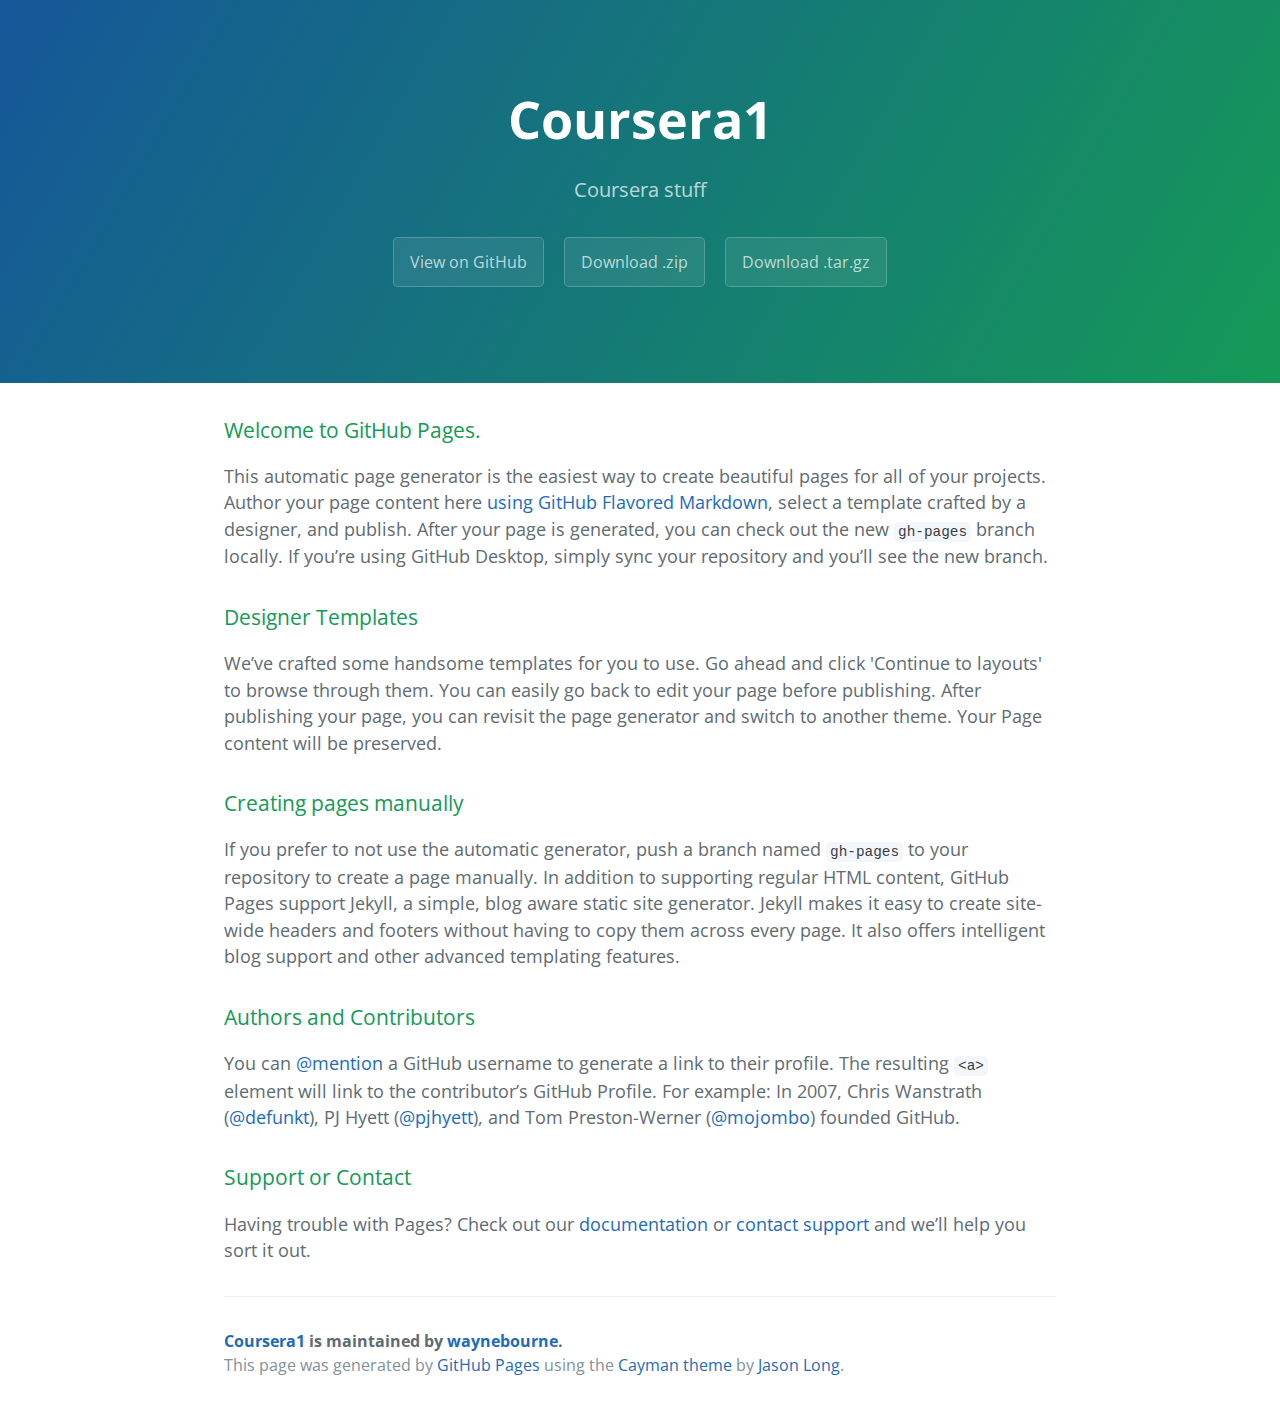
<file: index.html>
<!DOCTYPE html>
<html lang="en-us">
  <head>
    <meta charset="UTF-8">
    <title>Coursera1 by waynebourne</title>
    <meta name="viewport" content="width=device-width, initial-scale=1">
    <link rel="stylesheet" type="text/css" href="stylesheets/normalize.css" media="screen">
    <link href='https://fonts.googleapis.com/css?family=Open+Sans:400,700' rel='stylesheet' type='text/css'>
    <link rel="stylesheet" type="text/css" href="stylesheets/stylesheet.css" media="screen">
    <link rel="stylesheet" type="text/css" href="stylesheets/github-light.css" media="screen">
  </head>
  <body>
    <section class="page-header">
      <h1 class="project-name">Coursera1</h1>
      <h2 class="project-tagline">Coursera stuff</h2>
      <a href="https://github.com/waynebourne/coursera1" class="btn">View on GitHub</a>
      <a href="https://github.com/waynebourne/coursera1/zipball/master" class="btn">Download .zip</a>
      <a href="https://github.com/waynebourne/coursera1/tarball/master" class="btn">Download .tar.gz</a>
    </section>

    <section class="main-content">
      <h3>
<a id="welcome-to-github-pages" class="anchor" href="#welcome-to-github-pages" aria-hidden="true"><span aria-hidden="true" class="octicon octicon-link"></span></a>Welcome to GitHub Pages.</h3>

<p>This automatic page generator is the easiest way to create beautiful pages for all of your projects. Author your page content here <a href="https://guides.github.com/features/mastering-markdown/">using GitHub Flavored Markdown</a>, select a template crafted by a designer, and publish. After your page is generated, you can check out the new <code>gh-pages</code> branch locally. If you’re using GitHub Desktop, simply sync your repository and you’ll see the new branch.</p>

<h3>
<a id="designer-templates" class="anchor" href="#designer-templates" aria-hidden="true"><span aria-hidden="true" class="octicon octicon-link"></span></a>Designer Templates</h3>

<p>We’ve crafted some handsome templates for you to use. Go ahead and click 'Continue to layouts' to browse through them. You can easily go back to edit your page before publishing. After publishing your page, you can revisit the page generator and switch to another theme. Your Page content will be preserved.</p>

<h3>
<a id="creating-pages-manually" class="anchor" href="#creating-pages-manually" aria-hidden="true"><span aria-hidden="true" class="octicon octicon-link"></span></a>Creating pages manually</h3>

<p>If you prefer to not use the automatic generator, push a branch named <code>gh-pages</code> to your repository to create a page manually. In addition to supporting regular HTML content, GitHub Pages support Jekyll, a simple, blog aware static site generator. Jekyll makes it easy to create site-wide headers and footers without having to copy them across every page. It also offers intelligent blog support and other advanced templating features.</p>

<h3>
<a id="authors-and-contributors" class="anchor" href="#authors-and-contributors" aria-hidden="true"><span aria-hidden="true" class="octicon octicon-link"></span></a>Authors and Contributors</h3>

<p>You can <a href="https://help.github.com/articles/basic-writing-and-formatting-syntax/#mentioning-users-and-teams" class="user-mention">@mention</a> a GitHub username to generate a link to their profile. The resulting <code>&lt;a&gt;</code> element will link to the contributor’s GitHub Profile. For example: In 2007, Chris Wanstrath (<a href="https://github.com/defunkt" class="user-mention">@defunkt</a>), PJ Hyett (<a href="https://github.com/pjhyett" class="user-mention">@pjhyett</a>), and Tom Preston-Werner (<a href="https://github.com/mojombo" class="user-mention">@mojombo</a>) founded GitHub.</p>

<h3>
<a id="support-or-contact" class="anchor" href="#support-or-contact" aria-hidden="true"><span aria-hidden="true" class="octicon octicon-link"></span></a>Support or Contact</h3>

<p>Having trouble with Pages? Check out our <a href="https://help.github.com/pages">documentation</a> or <a href="https://github.com/contact">contact support</a> and we’ll help you sort it out.</p>

      <footer class="site-footer">
        <span class="site-footer-owner"><a href="https://github.com/waynebourne/coursera1">Coursera1</a> is maintained by <a href="https://github.com/waynebourne">waynebourne</a>.</span>

        <span class="site-footer-credits">This page was generated by <a href="https://pages.github.com">GitHub Pages</a> using the <a href="https://github.com/jasonlong/cayman-theme">Cayman theme</a> by <a href="https://twitter.com/jasonlong">Jason Long</a>.</span>
      </footer>

    </section>

  
  </body>
</html>
</file>
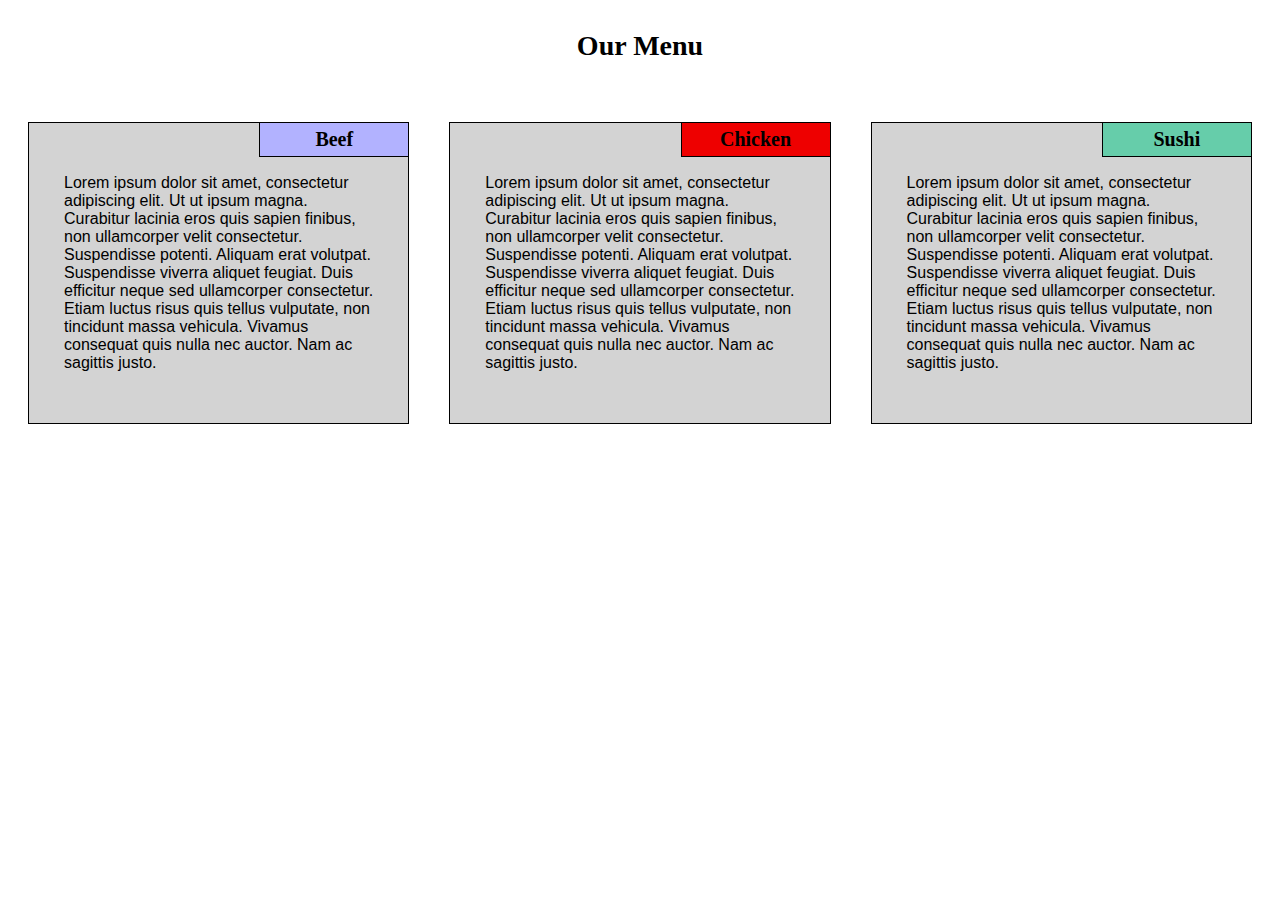
<file: mod2_solution/index.html>
<!DOCTYPE html>
<html lang="en">
<head>
<meta charset="utf-8">
<meta name="viewport" content="width=device-width, initial-scale=1">
<link rel="stylesheet" type="text/css" href="css/style.css">
<title>Assignment Solution for Module 2</title>

</head>
<body>
<h1>Our Menu</h1>
<div class="row">
<div class="col-lg-4 col-md-6">
<div class="section">
<h2 id="beef">Beef</h2>
<p>Lorem ipsum dolor sit amet, consectetur adipiscing elit. Ut ut ipsum magna. Curabitur lacinia eros quis sapien finibus, non ullamcorper velit consectetur. Suspendisse potenti. Aliquam erat volutpat. Suspendisse viverra aliquet feugiat. Duis efficitur neque sed ullamcorper consectetur. Etiam luctus risus quis tellus vulputate, non tincidunt massa vehicula. Vivamus consequat quis nulla nec auctor. Nam ac sagittis justo.</p>
</div>
</div>
<div class="col-lg-4 col-md-6">
<div class="section">
<h2 id="chicken">Chicken</h2>
<p>Lorem ipsum dolor sit amet, consectetur adipiscing elit. Ut ut ipsum magna. Curabitur lacinia eros quis sapien finibus, non ullamcorper velit consectetur. Suspendisse potenti. Aliquam erat volutpat. Suspendisse viverra aliquet feugiat. Duis efficitur neque sed ullamcorper consectetur. Etiam luctus risus quis tellus vulputate, non tincidunt massa vehicula. Vivamus consequat quis nulla nec auctor. Nam ac sagittis justo.</p>
</div>
</div>
<div class="col-lg-4 col-md-12">
<div class="section">
<h2 id="sushi">Sushi</h2>
<p>Lorem ipsum dolor sit amet, consectetur adipiscing elit. Ut ut ipsum magna. Curabitur lacinia eros quis sapien finibus, non ullamcorper velit consectetur. Suspendisse potenti. Aliquam erat volutpat. Suspendisse viverra aliquet feugiat. Duis efficitur neque sed ullamcorper consectetur. Etiam luctus risus quis tellus vulputate, non tincidunt massa vehicula. Vivamus consequat quis nulla nec auctor. Nam ac sagittis justo.</p>
</div>
</div>
</div>
</body>
</html>
</file>
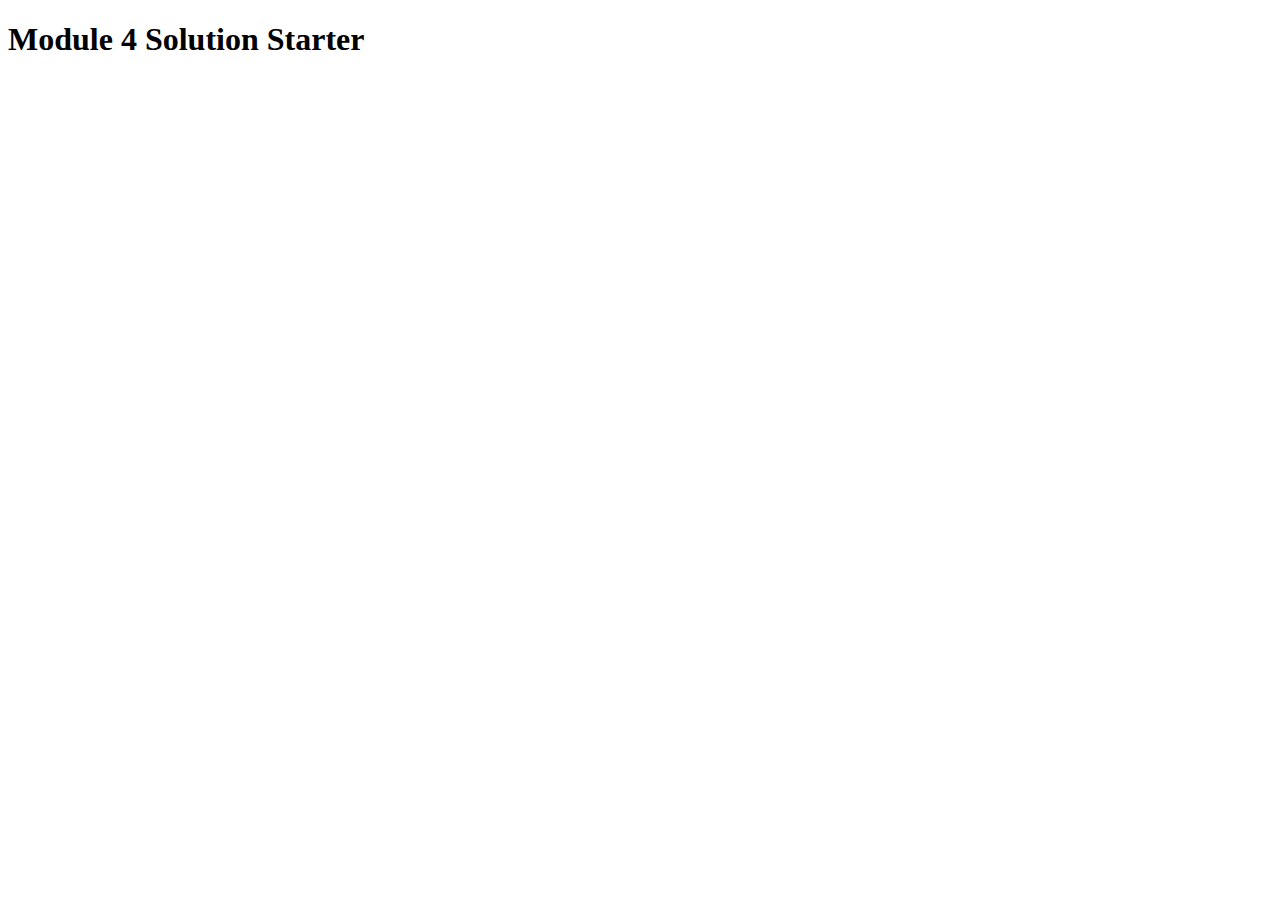
<file: mod4_solution/index.html>
<!DOCTYPE html>
<html>
<head>
  <meta charset="utf-8">
  <title>Module 4 Solution Starter</title>
  <script>
    var names = []; // DO NOT REMOVE
  </script>
  <script src="SpeakHello.js"></script>
  <script src="SpeakGoodBye.js"></script>
  <script src="script.js"></script>
</head>
<body>
  <h1>Module 4 Solution Starter</h1>
</body>
</html>
</file>
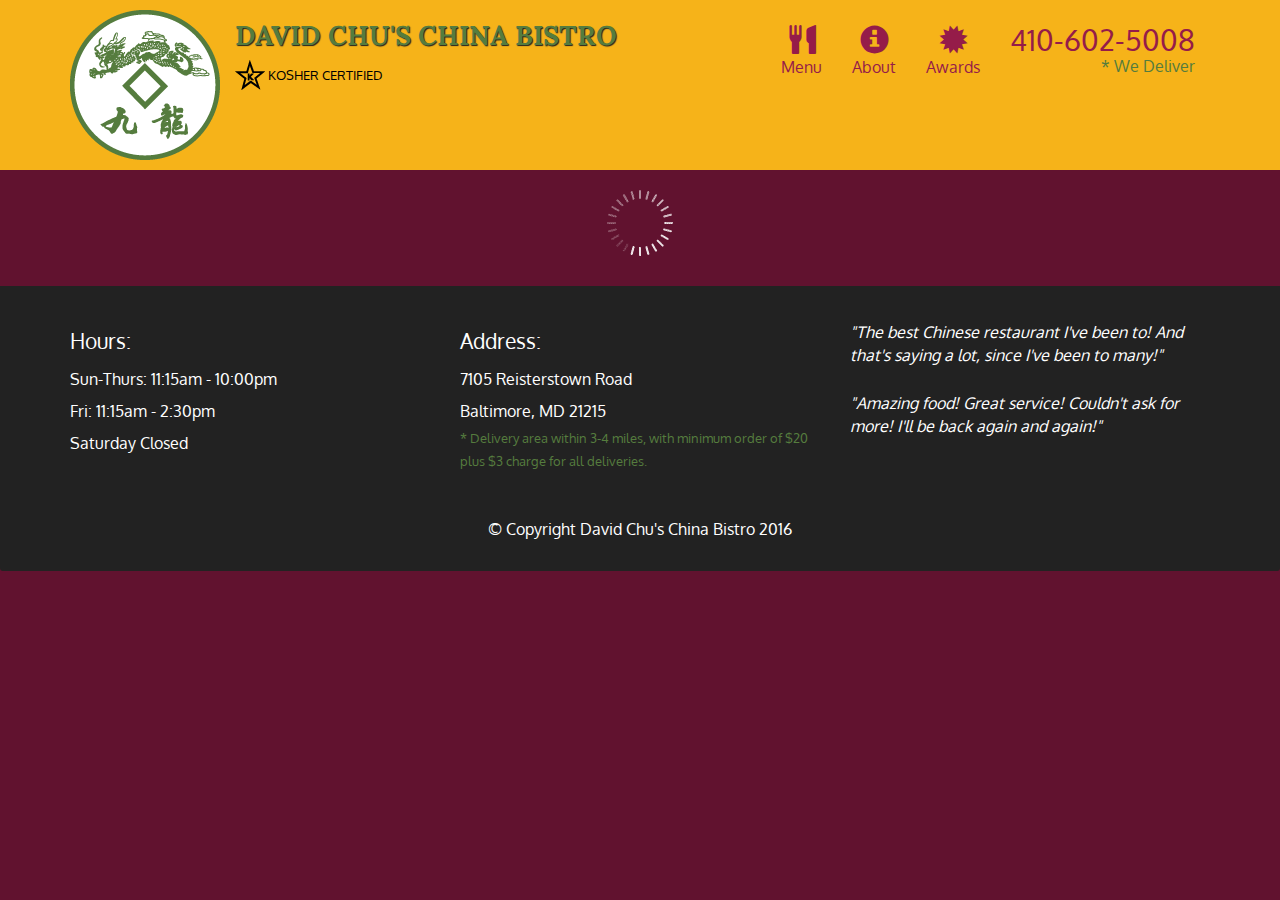
<file: mod5_solution/index.html>
<!doctype html>
<html lang="en">
  <head>
    <meta charset="utf-8">
    <meta http-equiv="X-UA-Compatible" content="IE=edge">
    <meta name="viewport" content="width=device-width, initial-scale=1">
    <title>David Chu's China Bistro</title>
    <link rel="stylesheet" href="css/bootstrap.min.css">
    <link rel="stylesheet" href="css/styles.css">
    <link href='https://fonts.googleapis.com/css?family=Oxygen:400,300,700' rel='stylesheet' type='text/css'>
    <link href='https://fonts.googleapis.com/css?family=Lora' rel='stylesheet' type='text/css'>
  </head>
<body>
  <header>
    <nav id="header-nav" class="navbar navbar-default">
      <div class="container">
        <div class="navbar-header">
          <a href="index.html" class="pull-left visible-md visible-lg">
            <div id="logo-img" alt="Logo image"></div>
          </a>

          <div class="navbar-brand">
            <a href="index.html"><h1>David Chu's China Bistro</h1></a>
            <p>
              <img src="images/star-k-logo.png" alt="Kosher certification">
              <span>Kosher Certified</span>
            </p>
          </div>

          <button id="navbarToggle" type="button" class="navbar-toggle collapsed" data-toggle="collapse" data-target="#collapsable-nav" aria-expanded="false">
            <span class="sr-only">Toggle navigation</span>
            <span class="icon-bar"></span>
            <span class="icon-bar"></span>
            <span class="icon-bar"></span>
          </button>
        </div>
        
        <div id="collapsable-nav" class="collapse navbar-collapse">
           <ul id="nav-list" class="nav navbar-nav navbar-right">
            <li id="navHomeButton" class="visible-xs active">
              <a href="index.html">
                <span class="glyphicon glyphicon-home"></span> Home</a>
            </li>
            <li id="navMenuButton">
              <a href="#" onclick="$dc.loadMenuCategories();">
                <span class="glyphicon glyphicon-cutlery"></span><br class="hidden-xs"> Menu</a>
            </li>
            <li>
              <a href="#">
                <span class="glyphicon glyphicon-info-sign"></span><br class="hidden-xs"> About</a>
            </li>
            <li>
              <a href="#">
                <span class="glyphicon glyphicon-certificate"></span><br class="hidden-xs"> Awards</a>
            </li>
            <li id="phone" class="hidden-xs">
              <a href="tel:410-602-5008">
                <span>410-602-5008</span></a><div>* We Deliver</div>
            </li>
          </ul><!-- #nav-list -->
        </div><!-- .collapse .navbar-collapse -->
      </div><!-- .container -->
    </nav><!-- #header-nav -->
  </header>

  <div id="call-btn" class="visible-xs">
    <a class="btn" href="tel:410-602-5008">
    <span class="glyphicon glyphicon-earphone"></span>
    410-602-5008
    </a>
  </div>
  <div id="xs-deliver" class="text-center visible-xs">* We Deliver</div>

  <div id="main-content" class="container"></div>

  <footer class="panel-footer">
    <div class="container">
      <div class="row">
        <section id="hours" class="col-sm-4">
          <span>Hours:</span><br>
          Sun-Thurs: 11:15am - 10:00pm<br>
          Fri: 11:15am - 2:30pm<br>
          Saturday Closed
          <hr class="visible-xs">
        </section>
        <section id="address" class="col-sm-4">
          <span>Address:</span><br>
          7105 Reisterstown Road<br>
          Baltimore, MD 21215
          <p>* Delivery area within 3-4 miles, with minimum order of $20 plus $3 charge for all deliveries.</p>
          <hr class="visible-xs">
        </section>
        <section id="testimonials" class="col-sm-4">
          <p>"The best Chinese restaurant I've been to! And that's saying a lot, since I've been to many!"</p>
          <p>"Amazing food! Great service! Couldn't ask for more! I'll be back again and again!"</p>
        </section>
      </div>
      <div class="text-center">&copy; Copyright David Chu's China Bistro 2016</div>
    </div>
  </footer>

  <!-- jQuery (Bootstrap JS plugins depend on it) -->
  <script src="js/jquery-2.1.4.min.js"></script>
  <script src="js/bootstrap.min.js"></script>
  <script src="js/ajax-utils.js"></script>
  <script src="js/script.js"></script>
</body>
</html>
</file>
<file: stylesheets/stylesheet.css>
* {
  box-sizing: border-box; }

body {
  padding: 0;
  margin: 0;
  font-family: "Open Sans", "Helvetica Neue", Helvetica, Arial, sans-serif;
  font-size: 16px;
  line-height: 1.5;
  color: #606c71; }

a {
  color: #1e6bb8;
  text-decoration: none; }
  a:hover {
    text-decoration: underline; }

.btn {
  display: inline-block;
  margin-bottom: 1rem;
  color: rgba(255, 255, 255, 0.7);
  background-color: rgba(255, 255, 255, 0.08);
  border-color: rgba(255, 255, 255, 0.2);
  border-style: solid;
  border-width: 1px;
  border-radius: 0.3rem;
  transition: color 0.2s, background-color 0.2s, border-color 0.2s; }
  .btn + .btn {
    margin-left: 1rem; }

.btn:hover {
  color: rgba(255, 255, 255, 0.8);
  text-decoration: none;
  background-color: rgba(255, 255, 255, 0.2);
  border-color: rgba(255, 255, 255, 0.3); }

@media screen and (min-width: 64em) {
  .btn {
    padding: 0.75rem 1rem; } }

@media screen and (min-width: 42em) and (max-width: 64em) {
  .btn {
    padding: 0.6rem 0.9rem;
    font-size: 0.9rem; } }

@media screen and (max-width: 42em) {
  .btn {
    display: block;
    width: 100%;
    padding: 0.75rem;
    font-size: 0.9rem; }
    .btn + .btn {
      margin-top: 1rem;
      margin-left: 0; } }

.page-header {
  color: #fff;
  text-align: center;
  background-color: #159957;
  background-image: linear-gradient(120deg, #155799, #159957); }

@media screen and (min-width: 64em) {
  .page-header {
    padding: 5rem 6rem; } }

@media screen and (min-width: 42em) and (max-width: 64em) {
  .page-header {
    padding: 3rem 4rem; } }

@media screen and (max-width: 42em) {
  .page-header {
    padding: 2rem 1rem; } }

.project-name {
  margin-top: 0;
  margin-bottom: 0.1rem; }

@media screen and (min-width: 64em) {
  .project-name {
    font-size: 3.25rem; } }

@media screen and (min-width: 42em) and (max-width: 64em) {
  .project-name {
    font-size: 2.25rem; } }

@media screen and (max-width: 42em) {
  .project-name {
    font-size: 1.75rem; } }

.project-tagline {
  margin-bottom: 2rem;
  font-weight: normal;
  opacity: 0.7; }

@media screen and (min-width: 64em) {
  .project-tagline {
    font-size: 1.25rem; } }

@media screen and (min-width: 42em) and (max-width: 64em) {
  .project-tagline {
    font-size: 1.15rem; } }

@media screen and (max-width: 42em) {
  .project-tagline {
    font-size: 1rem; } }

.main-content :first-child {
  margin-top: 0; }
.main-content img {
  max-width: 100%; }
.main-content h1, .main-content h2, .main-content h3, .main-content h4, .main-content h5, .main-content h6 {
  margin-top: 2rem;
  margin-bottom: 1rem;
  font-weight: normal;
  color: #159957; }
.main-content p {
  margin-bottom: 1em; }
.main-content code {
  padding: 2px 4px;
  font-family: Consolas, "Liberation Mono", Menlo, Courier, monospace;
  font-size: 0.9rem;
  color: #383e41;
  background-color: #f3f6fa;
  border-radius: 0.3rem; }
.main-content pre {
  padding: 0.8rem;
  margin-top: 0;
  margin-bottom: 1rem;
  font: 1rem Consolas, "Liberation Mono", Menlo, Courier, monospace;
  color: #567482;
  word-wrap: normal;
  background-color: #f3f6fa;
  border: solid 1px #dce6f0;
  border-radius: 0.3rem; }
  .main-content pre > code {
    padding: 0;
    margin: 0;
    font-size: 0.9rem;
    color: #567482;
    word-break: normal;
    white-space: pre;
    background: transparent;
    border: 0; }
.main-content .highlight {
  margin-bottom: 1rem; }
  .main-content .highlight pre {
    margin-bottom: 0;
    word-break: normal; }
.main-content .highlight pre, .main-content pre {
  padding: 0.8rem;
  overflow: auto;
  font-size: 0.9rem;
  line-height: 1.45;
  border-radius: 0.3rem; }
.main-content pre code, .main-content pre tt {
  display: inline;
  max-width: initial;
  padding: 0;
  margin: 0;
  overflow: initial;
  line-height: inherit;
  word-wrap: normal;
  background-color: transparent;
  border: 0; }
  .main-content pre code:before, .main-content pre code:after, .main-content pre tt:before, .main-content pre tt:after {
    content: normal; }
.main-content ul, .main-content ol {
  margin-top: 0; }
.main-content blockquote {
  padding: 0 1rem;
  margin-left: 0;
  color: #819198;
  border-left: 0.3rem solid #dce6f0; }
  .main-content blockquote > :first-child {
    margin-top: 0; }
  .main-content blockquote > :last-child {
    margin-bottom: 0; }
.main-content table {
  display: block;
  width: 100%;
  overflow: auto;
  word-break: normal;
  word-break: keep-all; }
  .main-content table th {
    font-weight: bold; }
  .main-content table th, .main-content table td {
    padding: 0.5rem 1rem;
    border: 1px solid #e9ebec; }
.main-content dl {
  padding: 0; }
  .main-content dl dt {
    padding: 0;
    margin-top: 1rem;
    font-size: 1rem;
    font-weight: bold; }
  .main-content dl dd {
    padding: 0;
    margin-bottom: 1rem; }
.main-content hr {
  height: 2px;
  padding: 0;
  margin: 1rem 0;
  background-color: #eff0f1;
  border: 0; }

@media screen and (min-width: 64em) {
  .main-content {
    max-width: 64rem;
    padding: 2rem 6rem;
    margin: 0 auto;
    font-size: 1.1rem; } }

@media screen and (min-width: 42em) and (max-width: 64em) {
  .main-content {
    padding: 2rem 4rem;
    font-size: 1.1rem; } }

@media screen and (max-width: 42em) {
  .main-content {
    padding: 2rem 1rem;
    font-size: 1rem; } }

.site-footer {
  padding-top: 2rem;
  margin-top: 2rem;
  border-top: solid 1px #eff0f1; }

.site-footer-owner {
  display: block;
  font-weight: bold; }

.site-footer-credits {
  color: #819198; }

@media screen and (min-width: 64em) {
  .site-footer {
    font-size: 1rem; } }

@media screen and (min-width: 42em) and (max-width: 64em) {
  .site-footer {
    font-size: 1rem; } }

@media screen and (max-width: 42em) {
  .site-footer {
    font-size: 0.9rem; } }
</file>
<file: stylesheets/github-light.css>
/*
The MIT License (MIT)

Copyright (c) 2016 GitHub, Inc.

Permission is hereby granted, free of charge, to any person obtaining a copy
of this software and associated documentation files (the "Software"), to deal
in the Software without restriction, including without limitation the rights
to use, copy, modify, merge, publish, distribute, sublicense, and/or sell
copies of the Software, and to permit persons to whom the Software is
furnished to do so, subject to the following conditions:

The above copyright notice and this permission notice shall be included in all
copies or substantial portions of the Software.

THE SOFTWARE IS PROVIDED "AS IS", WITHOUT WARRANTY OF ANY KIND, EXPRESS OR
IMPLIED, INCLUDING BUT NOT LIMITED TO THE WARRANTIES OF MERCHANTABILITY,
FITNESS FOR A PARTICULAR PURPOSE AND NONINFRINGEMENT. IN NO EVENT SHALL THE
AUTHORS OR COPYRIGHT HOLDERS BE LIABLE FOR ANY CLAIM, DAMAGES OR OTHER
LIABILITY, WHETHER IN AN ACTION OF CONTRACT, TORT OR OTHERWISE, ARISING FROM,
OUT OF OR IN CONNECTION WITH THE SOFTWARE OR THE USE OR OTHER DEALINGS IN THE
SOFTWARE.

*/

.pl-c /* comment */ {
  color: #969896;
}

.pl-c1 /* constant, variable.other.constant, support, meta.property-name, support.constant, support.variable, meta.module-reference, markup.raw, meta.diff.header */,
.pl-s .pl-v /* string variable */ {
  color: #0086b3;
}

.pl-e /* entity */,
.pl-en /* entity.name */ {
  color: #795da3;
}

.pl-smi /* variable.parameter.function, storage.modifier.package, storage.modifier.import, storage.type.java, variable.other */,
.pl-s .pl-s1 /* string source */ {
  color: #333;
}

.pl-ent /* entity.name.tag */ {
  color: #63a35c;
}

.pl-k /* keyword, storage, storage.type */ {
  color: #a71d5d;
}

.pl-s /* string */,
.pl-pds /* punctuation.definition.string, string.regexp.character-class */,
.pl-s .pl-pse .pl-s1 /* string punctuation.section.embedded source */,
.pl-sr /* string.regexp */,
.pl-sr .pl-cce /* string.regexp constant.character.escape */,
.pl-sr .pl-sre /* string.regexp source.ruby.embedded */,
.pl-sr .pl-sra /* string.regexp string.regexp.arbitrary-repitition */ {
  color: #183691;
}

.pl-v /* variable */ {
  color: #ed6a43;
}

.pl-id /* invalid.deprecated */ {
  color: #b52a1d;
}

.pl-ii /* invalid.illegal */ {
  color: #f8f8f8;
  background-color: #b52a1d;
}

.pl-sr .pl-cce /* string.regexp constant.character.escape */ {
  font-weight: bold;
  color: #63a35c;
}

.pl-ml /* markup.list */ {
  color: #693a17;
}

.pl-mh /* markup.heading */,
.pl-mh .pl-en /* markup.heading entity.name */,
.pl-ms /* meta.separator */ {
  font-weight: bold;
  color: #1d3e81;
}

.pl-mq /* markup.quote */ {
  color: #008080;
}

.pl-mi /* markup.italic */ {
  font-style: italic;
  color: #333;
}

.pl-mb /* markup.bold */ {
  font-weight: bold;
  color: #333;
}

.pl-md /* markup.deleted, meta.diff.header.from-file */ {
  color: #bd2c00;
  background-color: #ffecec;
}

.pl-mi1 /* markup.inserted, meta.diff.header.to-file */ {
  color: #55a532;
  background-color: #eaffea;
}

.pl-mdr /* meta.diff.range */ {
  font-weight: bold;
  color: #795da3;
}

.pl-mo /* meta.output */ {
  color: #1d3e81;
}
</file>
<file: mod2_solution/css/style.css>
*{
  box-sizing: border-box;

}

p{
	font-family:Helvetica;
}

h1{
	text-align: center;
	margin-bottom:40px;
	margin-top:30px;
	font-family:cursive;
	font-size: 175%
	}


.section{
	background-color: #D3D3D3;
	border: 1px solid black;
	margin: 20px;
	position: relative;
	padding: 35px;
    	
}


h2{
	
	
	border: 1px solid black;
	width:150px;
	text-align: center;
	padding: 5px;
	position: absolute;
	right: -1px;
	top: -1px;
	margin-top: 0;
	font-family:tahoma;
	font-size: 125%

}

#beef{
	background-color: #b2b2ff
}

#chicken{
	background-color: #ee0000

}

#sushi{
	background-color: #66cdaa

}

.row {
  width: 100%;
}

/********** Large devices only **********/
@media (min-width: 1200px) {
  .col-lg-1, .col-lg-2, .col-lg-3, .col-lg-4, .col-lg-5, .col-lg-6, .col-lg-7, .col-lg-8, .col-lg-9, .col-lg-10, .col-lg-11, .col-lg-12 {
    float: left;
   
  }
  .col-lg-1 {
    width: 8.33%;
  }
  .col-lg-2 {
    width: 16.66%;
  }
  .col-lg-3 {
    width: 25%;
  }
  .col-lg-4 {
    width: 33.33%;
  }
  .col-lg-5 {
    width: 41.66%;
  }
  .col-lg-6 {
    width: 50%;
  }
  .col-lg-7 {
    width: 58.33%;
  }
  .col-lg-8 {
    width: 66.66%;
  }
  .col-lg-9 {
    width: 74.99%;
  }
  .col-lg-10 {
    width: 83.33%;
  }
  .col-lg-11 {
    width: 91.66%;
  }
  .col-lg-12 {
    width: 100%;
  }
}

/********** Medium devices only **********/
@media (min-width: 992px) and (max-width: 1199px) {
  .col-md-1, .col-md-2, .col-md-3, .col-md-4, .col-md-5, .col-md-6, .col-md-7, .col-md-8, .col-md-9, .col-md-10, .col-md-11, .col-md-12 {
    float: left;
    
  }
  .col-md-1 {
    width: 8.33%;
  }
  .col-md-2 {
    width: 16.66%;
  }
  .col-md-3 {
    width: 25%;
  }
  .col-md-4 {
    width: 33.33%;
  }
  .col-md-5 {
    width: 41.66%;
  }
  .col-md-6 {
    width: 50%;
  }
  .col-md-7 {
    width: 58.33%;
  }
  .col-md-8 {
    width: 66.66%;
  }
  .col-md-9 {
    width: 74.99%;
  }
  .col-md-10 {
    width: 83.33%;
  }
  .col-md-11 {
    width: 91.66%;
  }
  .col-md-12 {
    width: 100%;
  }

}
</file>
<file: mod5_solution/css/styles.css>
body {
  font-size: 16px;
  color: #fff;
  background-color: #61122f;
  font-family: 'Oxygen', sans-serif;
}

/** HEADER **/
#header-nav {
  background-color: #f6b319;
  border-radius: 0;
  border: 0;
}

#logo-img {
  background: url('../images/restaurant-logo_large.png') no-repeat;
  width: 150px;
  height: 150px;
  margin: 10px 15px 10px 0;
}

.navbar-brand {
  padding-top: 25px;
}
.navbar-brand h1 { /* Restaurant name */
  font-family: 'Lora', serif;
  color: #557c3e;
  font-size: 1.5em;
  text-transform: uppercase;
  font-weight: bold;
  text-shadow: 1px 1px 1px #222;
  margin-top: 0;
  margin-bottom: 0;
  line-height: .75;
}
.navbar-brand a:hover, .navbar-brand a:focus {
  text-decoration: none;
}
.navbar-brand p { /* Kosher cert */
  color: #000;
  text-transform: uppercase;
  font-size: .7em;
  margin-top: 15px;
}
.navbar-brand p span { /* Star-K */
  vertical-align: middle;
}

#nav-list {
  margin-top: 10px;
}
#nav-list a {
  color: #951C49;
  text-align: center;
}
#nav-list a:hover {
  background: #E7E7E7;
}
#nav-list a span {
  font-size: 1.8em;
}

#phone {
  margin-top: 5px;
}
#phone a { /* Phone number */
  text-align: right;
  padding-bottom: 0;
}
#phone div { /* We Deliver */
  color: #557c3e;
  text-align: right;
  padding-right: 15px;
}

.navbar-header button.navbar-toggle, .navbar-header .icon-bar {
  border: 1px solid #61122f;
}
.navbar-header button.navbar-toggle {
  clear: both;
  margin-top: -30px;
}
/* END HEADER */

/* FOOTER */
.panel-footer {
  margin-top: 30px;
  padding-top: 35px;
  padding-bottom: 30px;
  background-color: #222;
  border-top: 0;
}
.panel-footer div.row {
  margin-bottom: 35px;
}
#hours, #address {
  line-height: 2;
}
#hours > span, #address > span {
  font-size: 1.3em;
}
#address p {
  color: #557c3e;
  font-size: .8em;
  line-height: 1.8;
}
#testimonials {
  font-style: italic;
}
#testimonials p:nth-child(2) {
  margin-top: 25px;
}
/* END FOOTER */



/* HOME PAGE */
.container .jumbotron {
  box-shadow: 0 0 50px #3F0C1F;
  border: 2px solid #3F0C1F;
}

#menu-tile, #specials-tile, #map-tile {
  height: 250px;
  width: 100%;
  margin-bottom: 15px;
  position: relative;
  border: 2px solid #3F0C1F;
  overflow: hidden;
}
#menu-tile:hover, #specials-tile:hover, #map-tile:hover {
  box-shadow: 0 1px 5px 1px #cccccc;
}
#menu-tile {
  background: url('../images/menu-tile.jpg') no-repeat;
  background-position: center;
}
#specials-tile {
  background: url('../images/specials-tile.jpg') no-repeat;
  background-position: center;
}
#menu-tile span, #specials-tile span, #map-tile span {
  position: absolute;
  bottom: 0;
  right: 0;
  width: 100%;
  text-align: center;
  font-size: 1.6em;
  text-transform: uppercase;
  background-color: #000;
  color: #fff;
  opacity: .8;
}
/* END HOME PAGE */

/* MENU CATEGORIES PAGE */
.category-tile { 
  position: relative;
  border: 2px solid #3F0C1F;
  overflow: hidden;
  width: 200px;
  height: 200px;
  margin: 0 auto 15px;
}
.category-tile span {
  position: absolute;
  bottom: 0;
  right: 0;
  width: 100%;
  text-align: center;
  font-size: 1.2em;
  text-transform: uppercase;
  background-color: #000;
  color: #fff;
  opacity: .8;
}
.category-tile:hover {
  box-shadow: 0 1px 5px 1px #cccccc;
}

#menu-categories-title + div {
  margin-bottom: 50px;
}
/* END MENU CATEGORIES PAGE */

/* SINGLE CATEGORY PAGE */
.menu-item-tile {
  margin-bottom: 25px;
}
.menu-item-tile hr {
  width: 80%;
}
.menu-item-tile .menu-item-price {
  font-size: 1.1em;
  text-align: right;
  margin-top: -15px;
  margin-right: -15px;
}
.menu-item-tile .menu-item-price span {
  font-size: .6em;
}
.menu-item-photo {
  position: relative;
  border: 2px solid #3F0C1F; 
  overflow: hidden;
  padding: 0;
  margin-right: -15px;
  margin-left: auto;
  margin-bottom: 20px;
  max-width: 250px;
}
.menu-item-photo div {
  position: absolute;
  bottom: 0;
  right: 0;
  width: 80px;
  background-color: #557c3e;
  text-align: center;
}
.menu-item-description {
  padding-right: 30px;
}
h3.menu-item-title {
  margin: 0 0 10px;
}
.menu-item-details {
  font-size: .9em;
  font-style: italic;
}
/* END SINGLE CATEGORY PAGE */


/********** Large devices only **********/
@media (min-width: 1200px) {
  .container .jumbotron {
    background: url('../images/jumbotron_1200.jpg') no-repeat;
    height: 675px;
  }
}

/********** Medium devices only **********/
@media (min-width: 992px) and (max-width: 1199px) {
  /* Header */
  #logo-img {
    background: url('../images/restaurant-logo_medium.png') no-repeat;
    width: 100px;
    height: 100px;
    margin: 5px 5px 5px 0;
  }
  /* End Header */

  /* Home Page */
  .container .jumbotron {
    background: url('../images/jumbotron_992.jpg') no-repeat;
    height: 558px;
  }
  /* End Home Page */
}

/********** Small devices only **********/
@media (min-width: 768px) and (max-width: 991px) {
  /* Home Page */
  .container .jumbotron {
    background: url('../images/jumbotron_768.jpg') no-repeat;
    height: 432px;
  }
  /* End Home Page */
}

/********** Extra small devices only **********/
@media (max-width: 767px) {
  /* Header */
  .navbar-brand {
    padding-top: 10px;
    height: 80px;
  }
  .navbar-brand h1 { /* Restaurant name */
    padding-top: 10px;
    font-size: 5vw; /* 1vw = 1% of viewport width */
  }
  .navbar-brand p { /* Kosher cert */
    font-size: .6em;
    margin-top: 12px;
  }
  .navbar-brand p img { /* Star-K */
    height: 20px;
  }

  #collapsable-nav a { /* Collapsed nav menu text */
    font-size: 1.2em;
  }
  #collapsable-nav a span { /* Collapsed nav menu glyph */
    font-size: 1em;
    margin-right: 5px;
  }

  #call-btn > a {
    font-size: 1.5em;
    display: block;
    margin: 0 20px;
    padding: 10px;
    border: 2px solid #fff;
    background-color: #f6b319;
    color: #951c49;
  }
  #xs-deliver {
    margin-top: 5px;
    font-size: .7em;
    letter-spacing: .1em;
    text-transform: uppercase;
  }
  /* End Header */

  /* Footer */
  .panel-footer section {
    margin-bottom: 30px;
    text-align: center;
  }
  .panel-footer section:nth-child(3) {
    margin-bottom: 0; /* margin already exists on the whole row */
  }
  .panel-footer section hr {
    width: 50%;
  }
  /* End Footer */

  /* Home Page */
  .container .jumbotron {
    margin-top: 30px;
    padding: 0;
  }
  #menu-tile, #specials-tile {
    width: 360px;
    margin: 0 auto 15px;
  }

  .menu-item-photo {
    margin-right: auto;
  }
  .menu-item-tile .menu-item-price {
    text-align: center;
  }
  .menu-item-description {
    text-align: center;;
  }
}


/********** Super extra small devices Only :-) (e.g., iPhone 4) **********/
@media (max-width: 479px) {
  /* Header */
  .navbar-brand h1 { /* Restaurant name */
    padding-top: 5px;
    font-size: 6vw;
  }
  /* End Header */
  
  /* Home page */
  #menu-tile, #specials-tile {
    width: 280px;
    margin: 0 auto 15px;
  }

  .col-xxs-12 {
    position: relative;
    min-height: 1px;
    padding-right: 15px;
    padding-left: 15px;
    float: left;
    width: 100%;
  }
}
</file>
